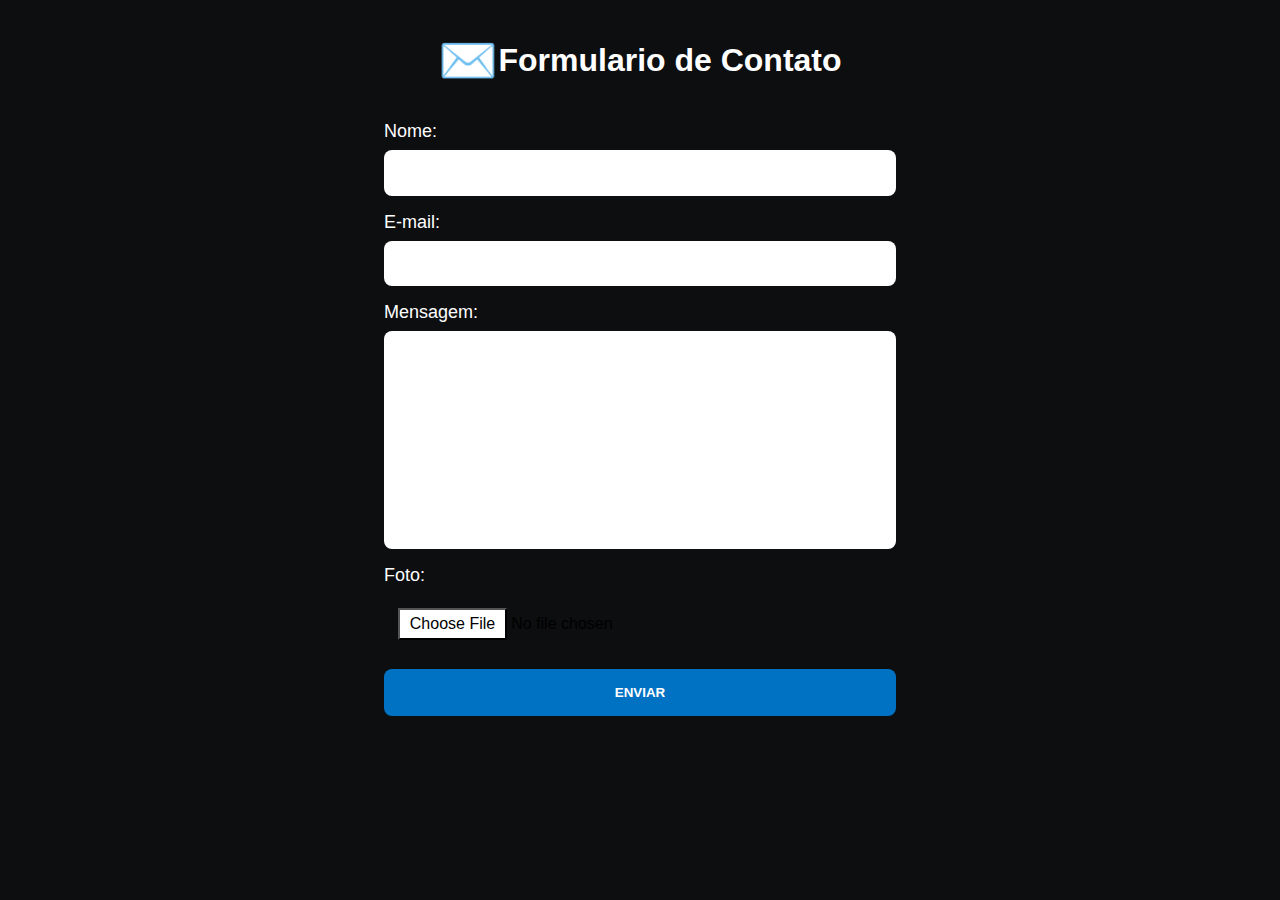
<file: index.html>
<!DOCTYPE html>
<html lang="en">

<head>
  <meta charset="UTF-8">
  <meta http-equiv="X-UA-Compatible" content="IE=edge">
  <meta name="viewport" content="width=device-width, initial-scale=1.0">
  <title>Document</title>
  <link rel="stylesheet" href="estilos.css">
</head>

<body>
  <h1>Formulario de Contato</h1>
  <form action="https://formsubmit.co/surfluizpires@gmail.com" method="POST" class="form" enctype="multipart/form-data">
    <label for="nome">Nome:</label>
    <input type="text" name="nome" id="nome" required>
    <label for="email">E-mail:</label>
    <input type="email" name="email" id="email">
    <input type="hidden" name="_captcha" value="false">
    <input type="hidden" name="_next" value="https://luizpireskotcho.github.io/form/obrigado.html">
    <label for="mensagem">Mensagem:</label>
    <textarea name="mensagem" id="mensagem" cols="30" rows="10"></textarea>
    <label for="arquivo">Foto:</label>
    <input type="file" name="anexo" accept="image/png, image/jpeg" id="arquivo">
    <button>Enviar</button>
  </form>



</body>

</html>
</file>
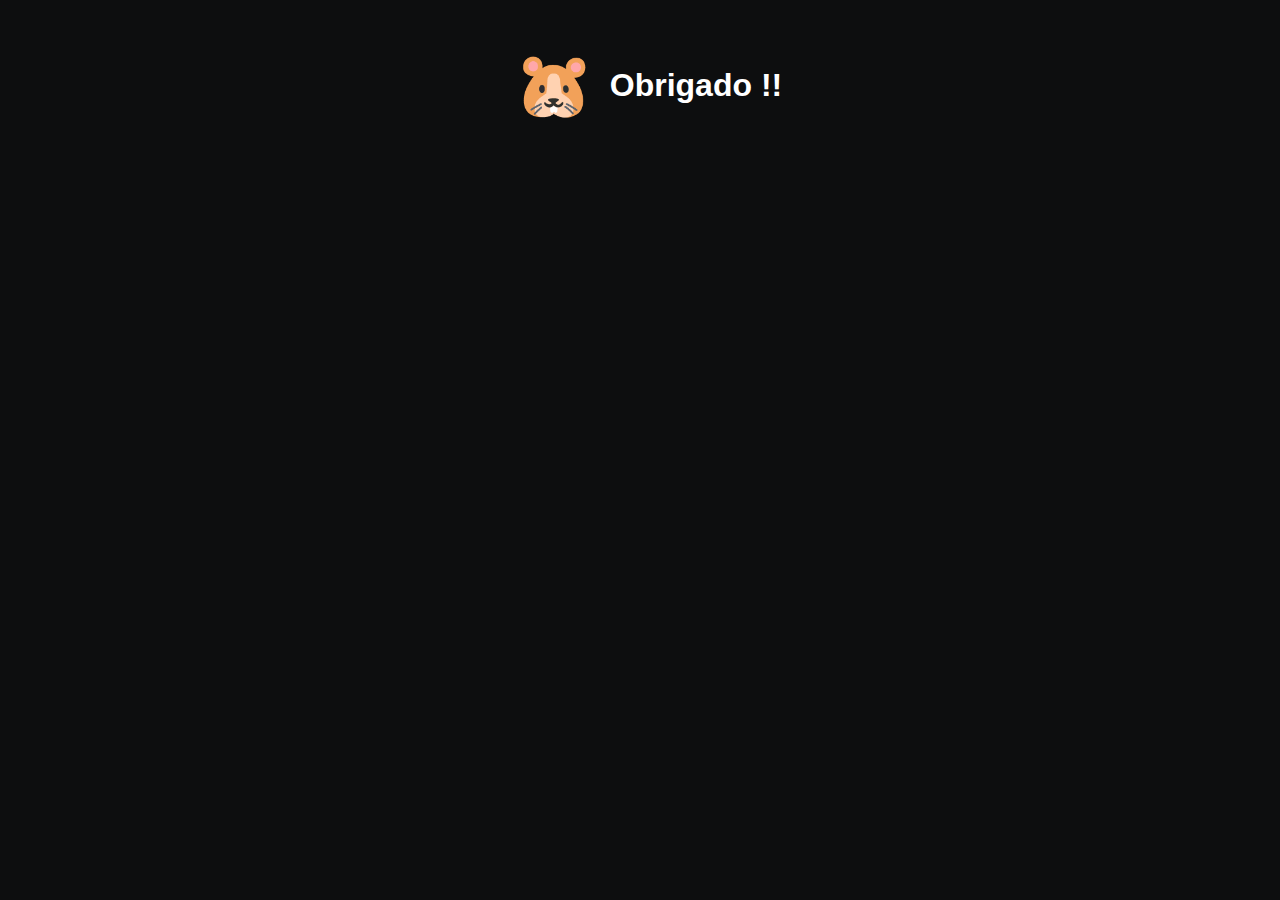
<file: obrigado.html>
<!DOCTYPE html>
<html lang="en">

<head>
  <meta charset="UTF-8">
  <meta http-equiv="X-UA-Compatible" content="IE=edge">
  <link rel="stylesheet" href="estilos.css">

  <meta name="viewport" content="width=device-width, initial-scale=1.0">
  <title>Document</title>
</head>

<body>
  <h2>Obrigado !!</h2>
</body>

</html>
</file>
<file: estilos.css>
* {
  margin: 0px;
  padding: 0px;
  box-sizing: border-box;
}

body {
  background: #0d0e0f;
  font-family: -apple-system, BlinkMacSystemFont, "Segoe UI", Roboto, Oxygen,
    Ubuntu, Cantarell, "Open Sans", "Helvetica Neue", sans-serif;
  margin-right: 1rem;
  margin-left: 1rem;
}

h1,
h2 {
  font-size: 2rem;
  color: rgb(255, 255, 255);
  margin: 2rem auto;
  display: grid;
  grid-template-columns: auto auto;
  align-items: center;
  justify-content: center;
}

h1:before {
  content: "✉️";
  font-size: 3rem;
}

h2:before {
  content: "🐹";
  display: block;
  font-size: 4rem;
  padding: 1rem;
}

.form {
  max-width: 32rem;
  font-size: 1.125rem;
  margin: auto auto;
}

.form label,
.form input,
.form textarea,
.form button {
  display: block;
  width: 100%;
}

.form label {
  color: rgb(255, 255, 255);
  margin-bottom: 0.5rem;
  font-weight: 500;
}

.form input,
.form textarea {
  padding: 0.8rem;
  margin-bottom: 1rem;
  border: 1px solid transparent;
  border-radius: 8px;
  transition: 1s;
  font-size: 1rem;
}

.form textarea {
  min-height: 13rem;
  resize: none;
}

.form input:hover,
.form textarea:hover,
.form input:focus,
.form textarea:focus {
  outline: none;
  border-color: #09d;
  box-shadow: 0 0 0 4px #09d;
}

.form input:focus,
.form textarea:focus {
  background: lightpink;
}

.form button {
  display: block;
  background: #0072c4;
  padding: 1rem;
  color: #fff;
  font-weight: 800;
  text-transform: uppercase;
  border: none;
  border-radius: 8px;
  cursor: pointer;
  transition: 1s;
}

.form button:hover,
.form button:focus {
  outline: none;
  background: rgb(255, 255, 255);
  color: #0072c4;
}

.form #arquivo:hover,
.form #arquivo:focus {
  border: 1px solid #ffffff;
  box-shadow: 0 0 0 4px transparent;
  color: #ffffff;
}

.form #arquivo::-webkit-file-upload-button {
  background: #ffffff;
  padding: 5px 10px;
}
</file>
